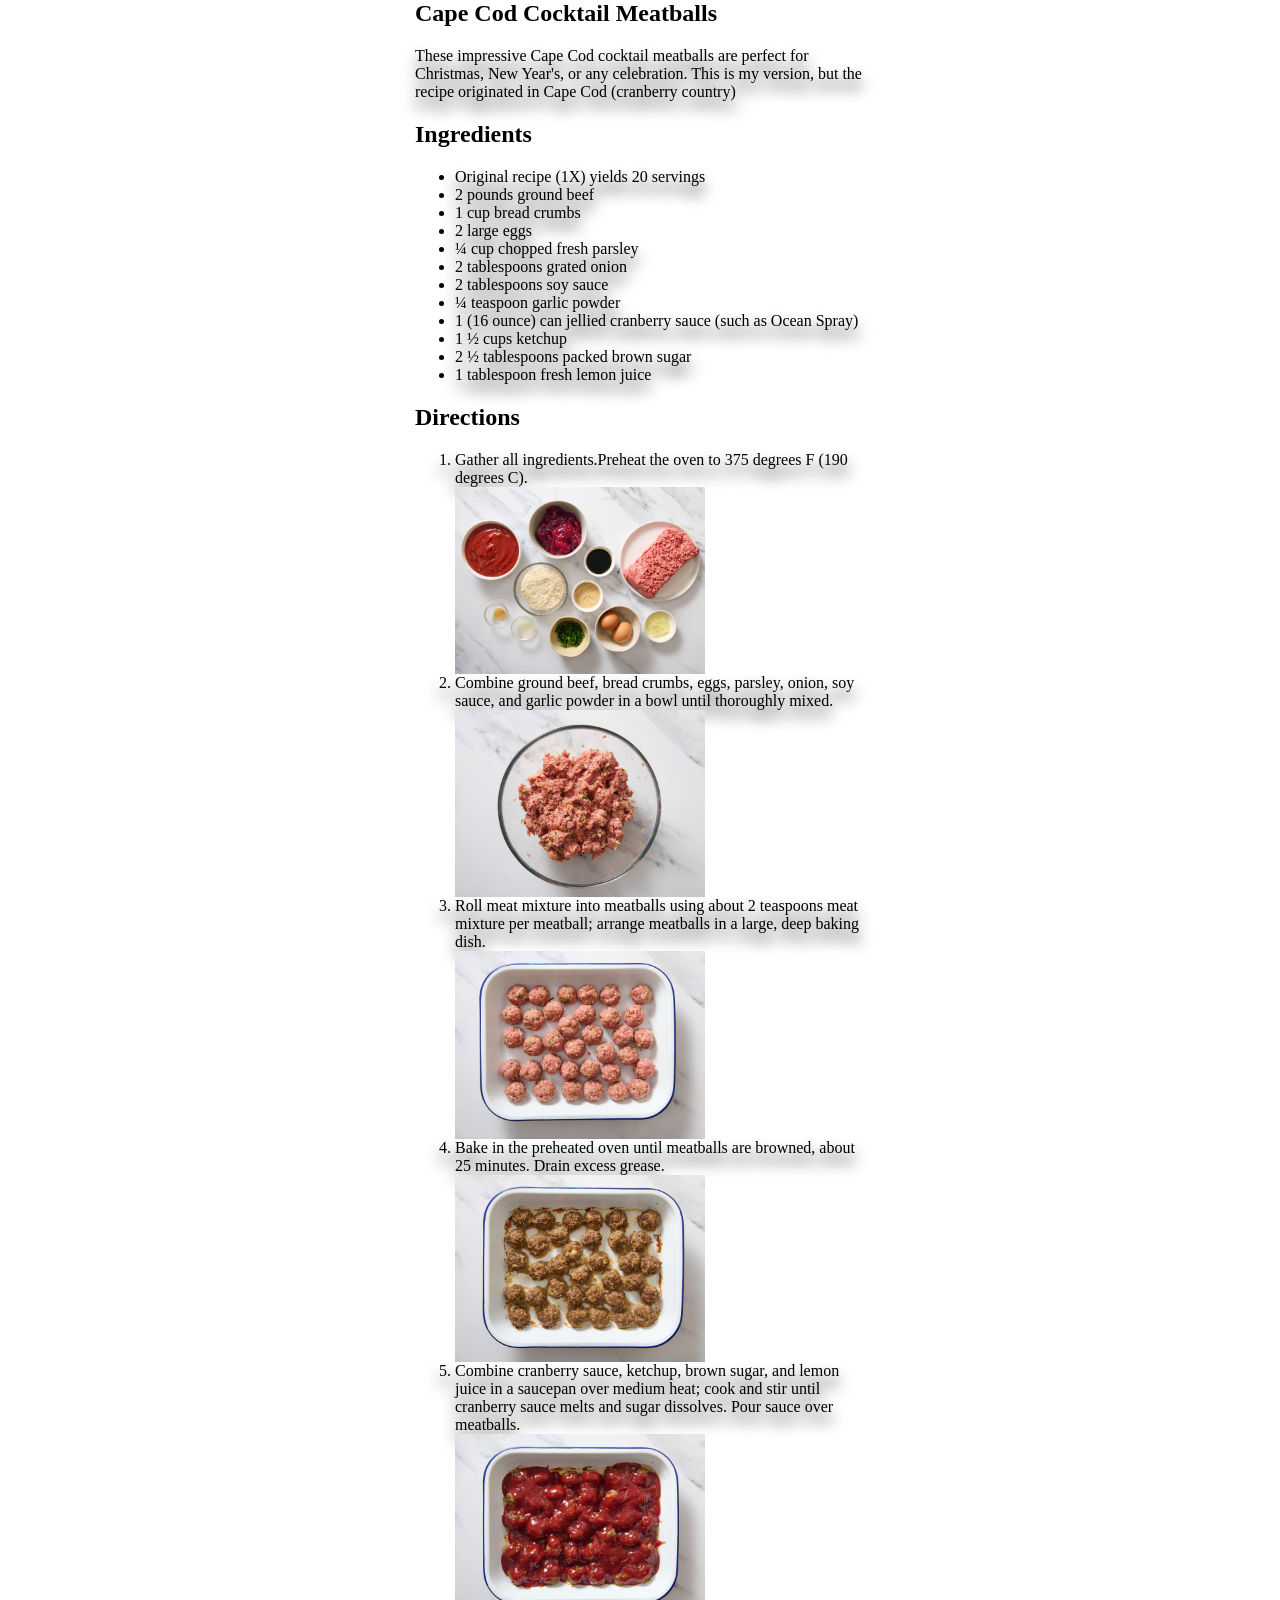
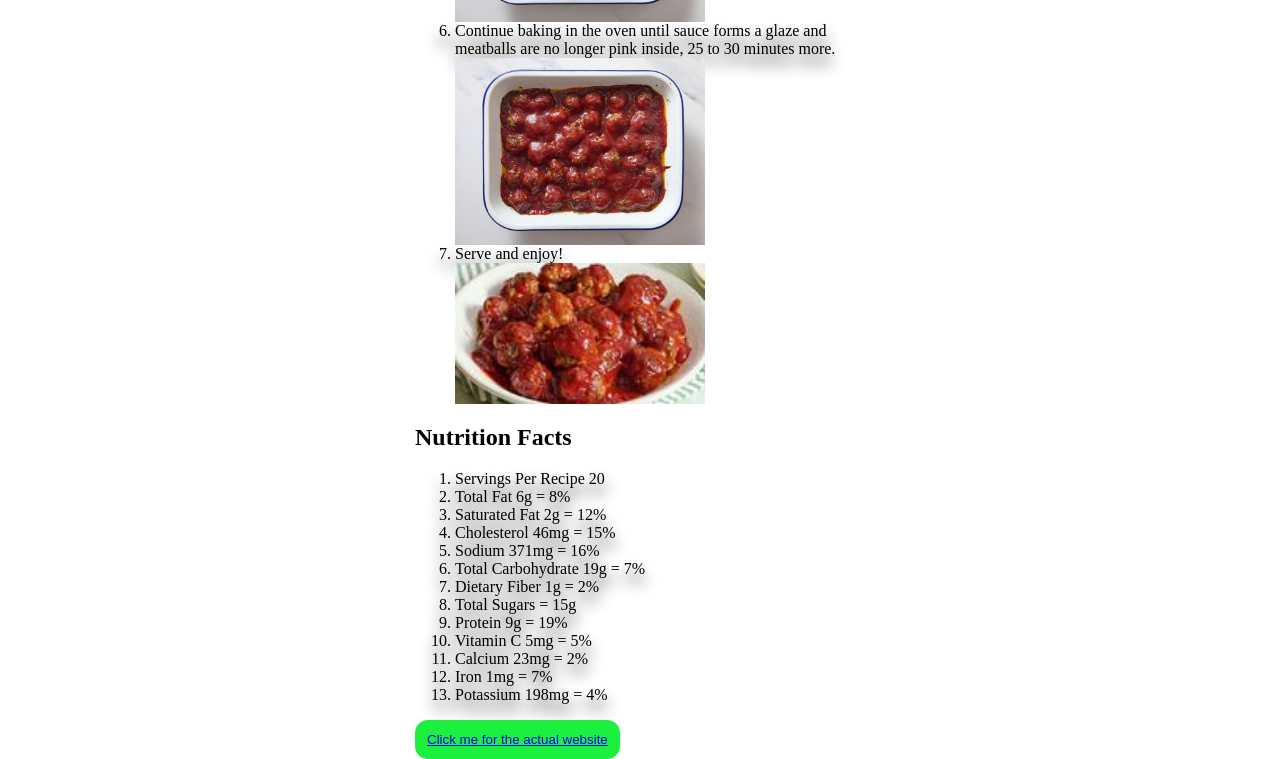
<file: index.html>
<!DOCTYPE <!DOCTYPE html>

<html>
    <head>
        <meta charset="utf-8">
        <meta http-equiv="X-UA-Compatible" content="IE=edge">
        <title>Cape Cod Cocktail Meatballs Recipe</title>
        <meta name="description" content="">
        <meta name="viewport" content="width=device-width, initial-scale=1">
        <link rel="stylesheet" href="">
    </head>
    <body>
        
        <section>
            <h1>Cape Cod Cocktail Meatballs</h1>
            <p class="two">These impressive Cape Cod cocktail meatballs are perfect for Christmas, New Year's, or any celebration. This is my version, but the recipe originated in Cape Cod (cranberry country)</p>
        </section>

        <section>
            <h2>Ingredients</h2>
            <ul class="two">
                <li>Original recipe (1X) yields 20 servings</li>
                <li>2 pounds ground beef</li>
                <li>1 cup bread crumbs</li>
                <li>2 large eggs</li>
                <li>¼ cup chopped fresh parsley</li>
                <li>2 tablespoons grated onion</li>
                <li>2 tablespoons soy sauce
                <li>¼ teaspoon garlic powder
                <li>1 (16 ounce) can jellied cranberry sauce (such as Ocean Spray)
                <li>1 ½ cups ketchup
                <li>2 ½ tablespoons packed brown sugar
                <li>1 tablespoon fresh lemon juice
            </ul>
        </section>

        <section>
                <h2>Directions</h2>
                <ol class="two">
                    <li>Gather all ingredients.Preheat the oven to 375 degrees F (190 degrees C).</li>
                    <img src="../recipes/food items/Cape Cod Cocktail Meatballs Recipe_files/step1.jpg" alt="Food Items listed above" class="one">   
                    <li>Combine ground beef, bread crumbs, eggs, parsley, onion, soy sauce, and garlic powder in a bowl until thoroughly mixed.</li>
                    <img src="../recipes/food items/Cape Cod Cocktail Meatballs Recipe_files/step2.jpg" alt="Food items combined" class="one">
                    <li>Roll meat mixture into meatballs using about 2 teaspoons meat mixture per meatball; arrange meatballs in a large, deep baking dish.</li>
                    <img src="../recipes/food items/Cape Cod Cocktail Meatballs Recipe_files/step3.jpg" alt="Food items combined" class="one"> 
                    <li>Bake in the preheated oven until meatballs are browned, about 25 minutes. Drain excess grease.</li>
                    <img src="../recipes/food items/Cape Cod Cocktail Meatballs Recipe_files/step4.jpg" alt="Food items combined" class="one">
                    <li>Combine cranberry sauce, ketchup, brown sugar, and lemon juice in a saucepan over medium heat; cook and stir until cranberry sauce melts and sugar dissolves. Pour sauce over meatballs.</li>
                    <img src="../recipes/food items/Cape Cod Cocktail Meatballs Recipe_files/step5.jpg" alt="Food items combined" class="one">
                    <li>Continue baking in the oven until sauce forms a glaze and meatballs are no longer pink inside, 25 to 30 minutes more.</li>
                    <img src="../recipes/food items/Cape Cod Cocktail Meatballs Recipe_files/step6.jpg" alt="Food items combined" class="one">
                    <li>Serve and enjoy!</li>
                    <img src="../recipes/food items/Cape Cod Cocktail Meatballs Recipe_files/step7.jpg" alt="Food ready" class="one">
                </ol>
        </section>

        <section>
            <style>
                body
                    {
                        margin: auto;
                        width: 450px;
                        max-width: auto;
                        
                    }
                .one
                {    
                    text-align: center;
                    margin: auto;
                    width: 250px; 
                }

                .two
                {
                    text-shadow: 0 10px 15px;
                }

                .four
                    {
                       border: 0;
                       padding: 12px;
                       border-radius: 13px;
                       background-color: rgb(28, 240, 63);
                       transition: all 0.4s ease;
                       
                    }

                .four:hover
                    {
                        cursor: pointer;
                        transform: translateY(-7px) rotate(360deg) scale(1.13);
                        box-shadow: 0px 10px 10px rgba(63, 99, 146, 0.6);
                        
                    }
            </style>
        </section>

        <section>
            <h2>Nutrition Facts</h2>
                <ol class="two">
                    <li>Servings Per Recipe 20</li>
                    <li>Total Fat 6g = 8%</li>
                    <li>Saturated Fat 2g = 12%</li>
                    <li>Cholesterol 46mg = 15%</li>
                    <li>Sodium 371mg = 16%</li>
                    <li>Total Carbohydrate 19g = 7%</li>
                    <li>Dietary Fiber 1g = 2%</li>
                    <li>Total Sugars = 15g</li> 
                    <li>Protein 9g = 19%</li>
                    <li>Vitamin C 5mg = 5%</li>
                    <li>Calcium 23mg = 2%</li>
                    <li>Iron 1mg = 7%</li>
                    <li>Potassium 198mg = 4%</li>
                </ol>
        </section>

        <section >
            <button class="four"><a href="https://www.allrecipes.com/recipe/230537/cape-cod-cocktail-meatballs/" target="_blank" rel="noopener">Click me for the actual website</a></button>
        </section>
        
    </body>

</html>
</file>
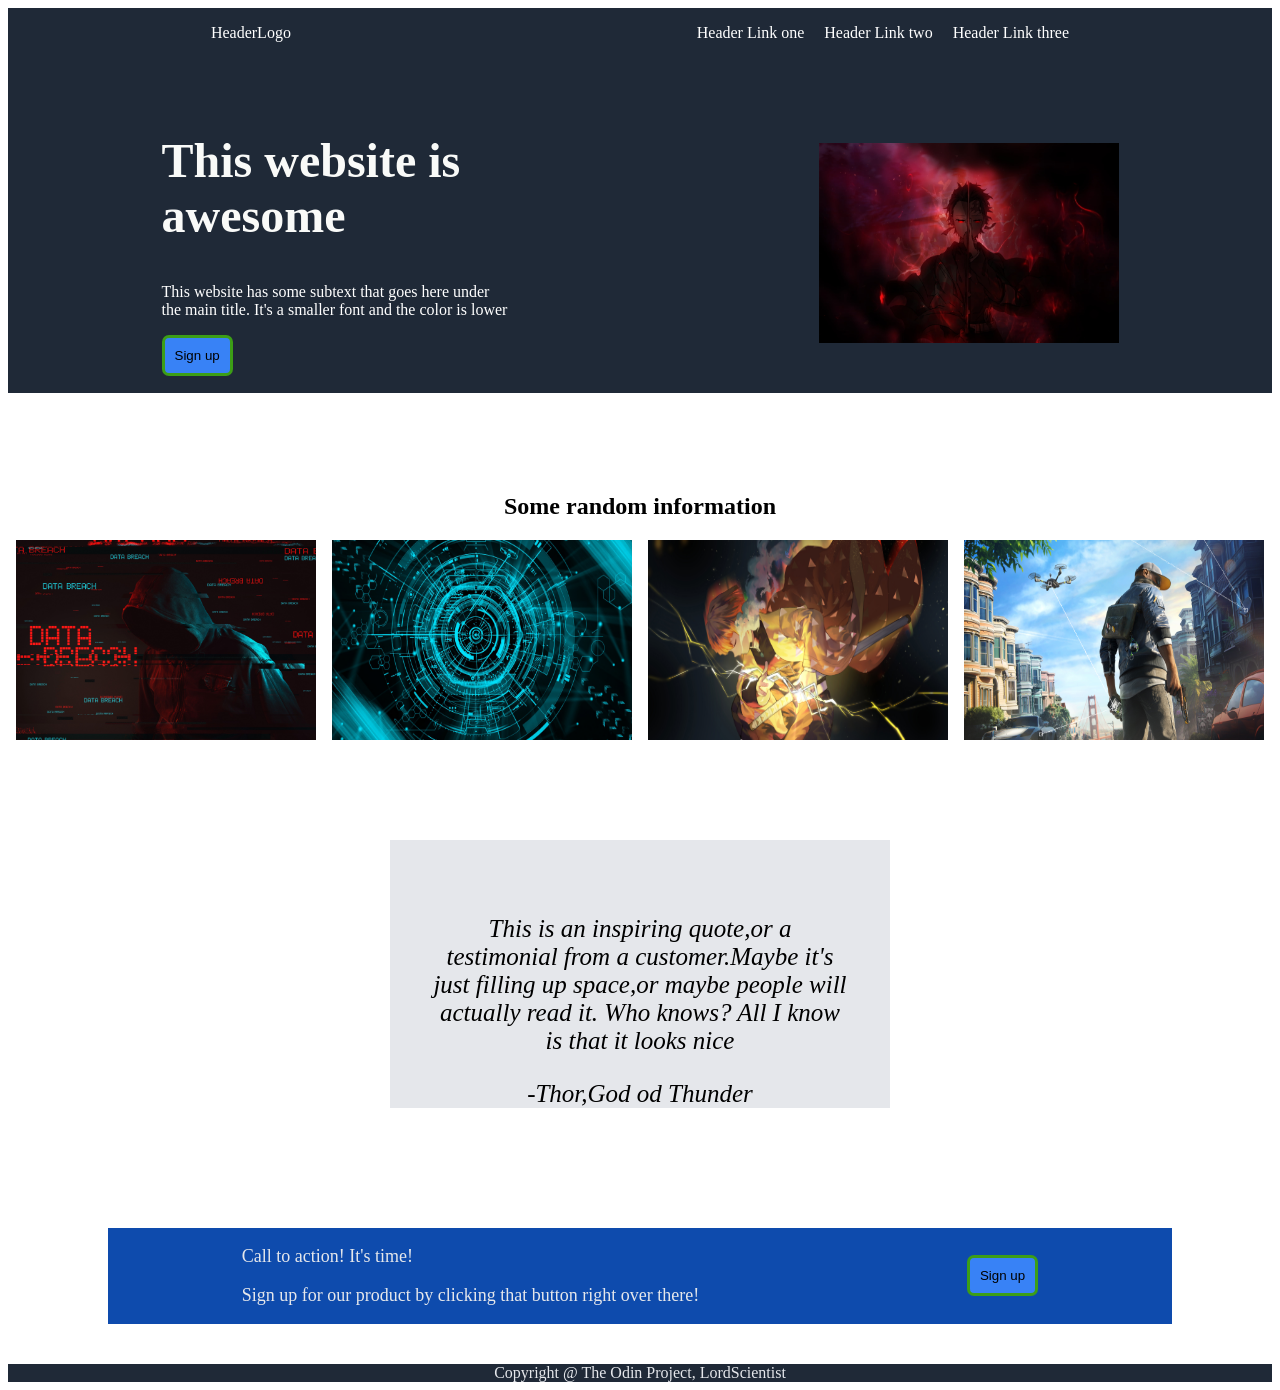
<file: landingpage.html>
<!DOCTYPE html>
<html>
    <head>
        <meta charset="utf-8">
        <meta http-equiv="X-UA-Compatible" content="IE=edge">
        <title>First Landing Page</title>
        <meta name="description" content="">
        <meta name="viewport" content="width=device-width, initial-scale=1">
        <link rel="stylesheet" href="landingpage.css">
        <section>
            <div class="one">
                <div>
                    <p>HeaderLogo</p>
                </div>
                <div class="two">
                    <p>Header Link one</p>
                    <p>Header Link two</p>
                    <p>Header Link three</p>
                </div>
            </div>
        </section>
    </head>
    <body>
        <section>
            <div class="three">
                <div class="four">
                    <h1 class="odd">This website is awesome</h1>
                    <p>This website has some subtext that goes here under the main title. It's a smaller font and the color is lower</p>
                    <button class="click">Sign up</button>
                </div>
                <div class="five">
                    <img src="/wallhaven-28vv76.jpg" alt="this is a placeholder for an image">
                </div>
            </div>
        </section>
        
        <section>
            <h2 class="seven">Some random information</h2>
            <div class="six">
                <div><img src="/2414353.jpg" alt="this is some subtext under an illustration of image"></div>
                <div><img src="/wallhaven-j86w7w.png" alt="this is some subtext under an illustration of image"></div>
                <div><img src="/wallhaven-x816zd (1).png" alt="this is some subtext under an illustration of image"></div>
                <div><img src="/wallhaven-xlq5k3.jpg" alt="this is some subtext under an illustration of image"></div>
            </div>
        </section>
        
        <section>
            <div class="eight">
                <blockquote>
                    This is an inspiring quote,or a testimonial from a customer.Maybe it's just filling up space,or maybe people will actually read it. Who knows? All I know is that it looks nice
                </blockquote>
                <cite>-Thor,God od Thunder</cite>
            </div>
        </section>
        
        <section>
            <div class="nine">
                <div class="ten">
                    <p>Call to action! It's time!</p>
                    <p>Sign up for our product by clicking that button right over there!
                    </p>
                </div>

                <div class="eleven">
                    <button class="click">Sign up</button>
                </div>
            </div>
        </section>
    </body>
    <footer>
        <div class="twelve">
            Copyright @ The Odin Project, LordScientist
        </div>
    </footer>
</html>
</file>
<file: landingpage.css>
.one 
    {
        display: flex;
        justify-content: space-around;
        height: 85px;
        background-color:#1F2937 ;
        color: white;
    }

.two
    {
        display: flex;
        gap: 20px;
    }

.three
    {
        display: flex;
        justify-content: space-around;
        margin-bottom: 100px;
        background-color:#1F2937 ;
        color: white;     
        height: 300px;  
        align-items: flex-start;
    }

.four
    {
        width: 350px;
        overflow-wrap: break-word;
        word-break: normal;
        
    }

.six
    {
        display: flex;
        justify-content: space-around;
        height: 300px;
        
    }

.seven
    {
        display: flex;
        justify-content: center;
    }

.eight
    {
        padding-top: 50px;
        max-width: 500px;
        text-align: center;
        margin-left: auto;
        margin-right: auto;
        word-break: normal;
        margin-bottom: 120px;
        font-style: italic;
        font-size: 25px;
        background-color: #E5E7EB;
        font-weight: 300;
    }

.nine
    {   color: #E5E7EB;
        font-size: 18px;
        display: flex;
        justify-content: space-around;
        background-color: #0e4bad;
        margin-left: 100px;
        margin-right: 100px;
    }

.eleven
    {
        display: flex;
        align-self: center;
    }

.five
    {
        display: flex;
        align-self: center;
        width: 300px;
        height: 200px;
    }

.odd
    {
        color:#F9FAF8 ;
        font-size: 48px;
        font-weight: 900;
    }

.click
    {
        padding: 10px;
        border-radius: 7px;
        border: 3px solid rgb(60, 158, 22);
        background-color: #3882F6;

    }

.click:hover
    {
        transition: all 0.4s ease-in-out;
        transform: translateY(-7px) rotate(360deg) scale(1.1);
        box-shadow: 0px 10px 10px rgba(70,180 ,199 , 0.7);
    }

img 
    {
        width: 300px;
        height: 200px;
    }

.twelve
    {
        margin-top: 40px;
        text-align: center;
        background-color: #1F2937;
        color: #E5E7EB;
    }
</file>
